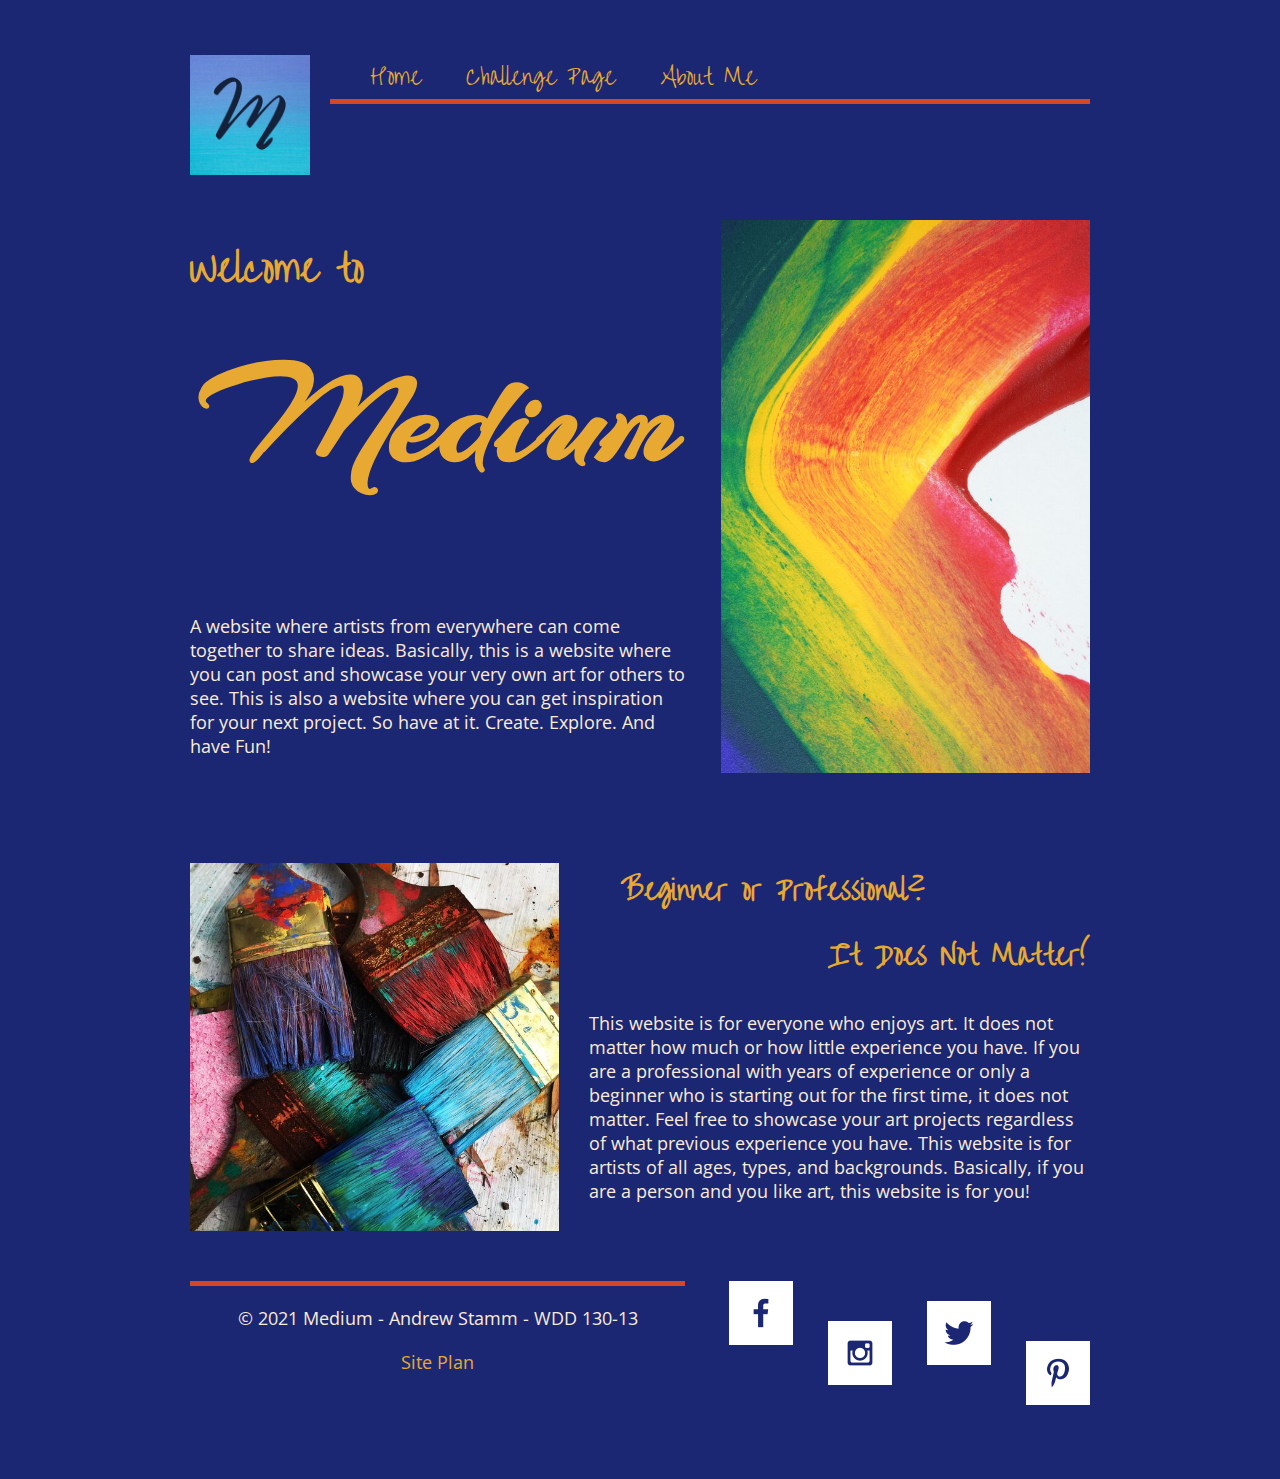
<file: index.html>
<!DOCTYPE html>
<html>
  <head>
    <meta charset="utf-8">
    <meta name="viewport" content="width=device-width, initial-scale=1">
    <title>Meduim</title>
    <link rel="stylesheet" href="style.css">
  </head>
  <body>
    <div id="content">
      <header>
          <div class="logo-box">
            <img src="images/logo.png" alt="logo">
          </div>
          <nav>
              <ul>
                <li><a href="index.html">Home</a></li>
                <li><a href="page-one.html">Challenge Page</a></li>
                <li><a href="page-two.html">About Me</a></li>
              </ul>
          </nav>
          <div class="header-line"></div>
      </header>

      <main>
        <div class="home-grid">
          <h1 class="home-headline-1">Welcome to </h1>
          <h1 class="home-title">Medium</h1>
          <p class="home-paragraph-1">A website where artists from everywhere can come together to share ideas. Basically, this is a website where you can post and showcase your very own art for others to see. This is also a website where you can get inspiration for your next project. So have at it. Create. Explore. And have Fun!</p>
          <img class="home-img-1" src="images/colors.jpg" alt="colors">
          <h2 class="home-headline-2a">Beginner or Professional?</h2>
          <h2 class="home-headline-2b">It Does Not Matter!</h2>
          <p class="home-paragraph-2">This website is for everyone who enjoys art. It does not matter how much or how little experience you have. If you are a professional with years of experience or only a beginner who is starting out for the first time, it does not matter. Feel free to showcase your art projects regardless of what previous experience you have. This website is for artists of all ages, types, and backgrounds. Basically, if you are a person and you like art, this website is for you!</p>
          <img class="home-img-2" src="images/paintbrushes.jpg" alt="Paint brushes">
        </div>    
      </main>
      <footer>
        <div class="footer-line"></div>
        <div class="social">
          <a href="https://www.facebook.com/" target="_blank"><img src="images/facebook.png" alt="Facebook"></a>
          <a href="https://www.instagram.com/" target="_blank"><img src="images/instagram.png" alt="Instagram"></a>
          <a href="https://twitter.com/" target="_blank"><img src="images/twitter.png" alt="Twitter"></a>
          <a href="https://www.pinterest.com/"  target="_blank"><img src="images/pinterest.png" alt="Pintrest"></a>
        </div>
        <p>&copy; 2021 Medium - Andrew Stamm - WDD 130-13 </p>
        <a href="site-plan.html" target="_blank">Site Plan</a>
      </footer>
    </div>
  </body>
</html>
</file>
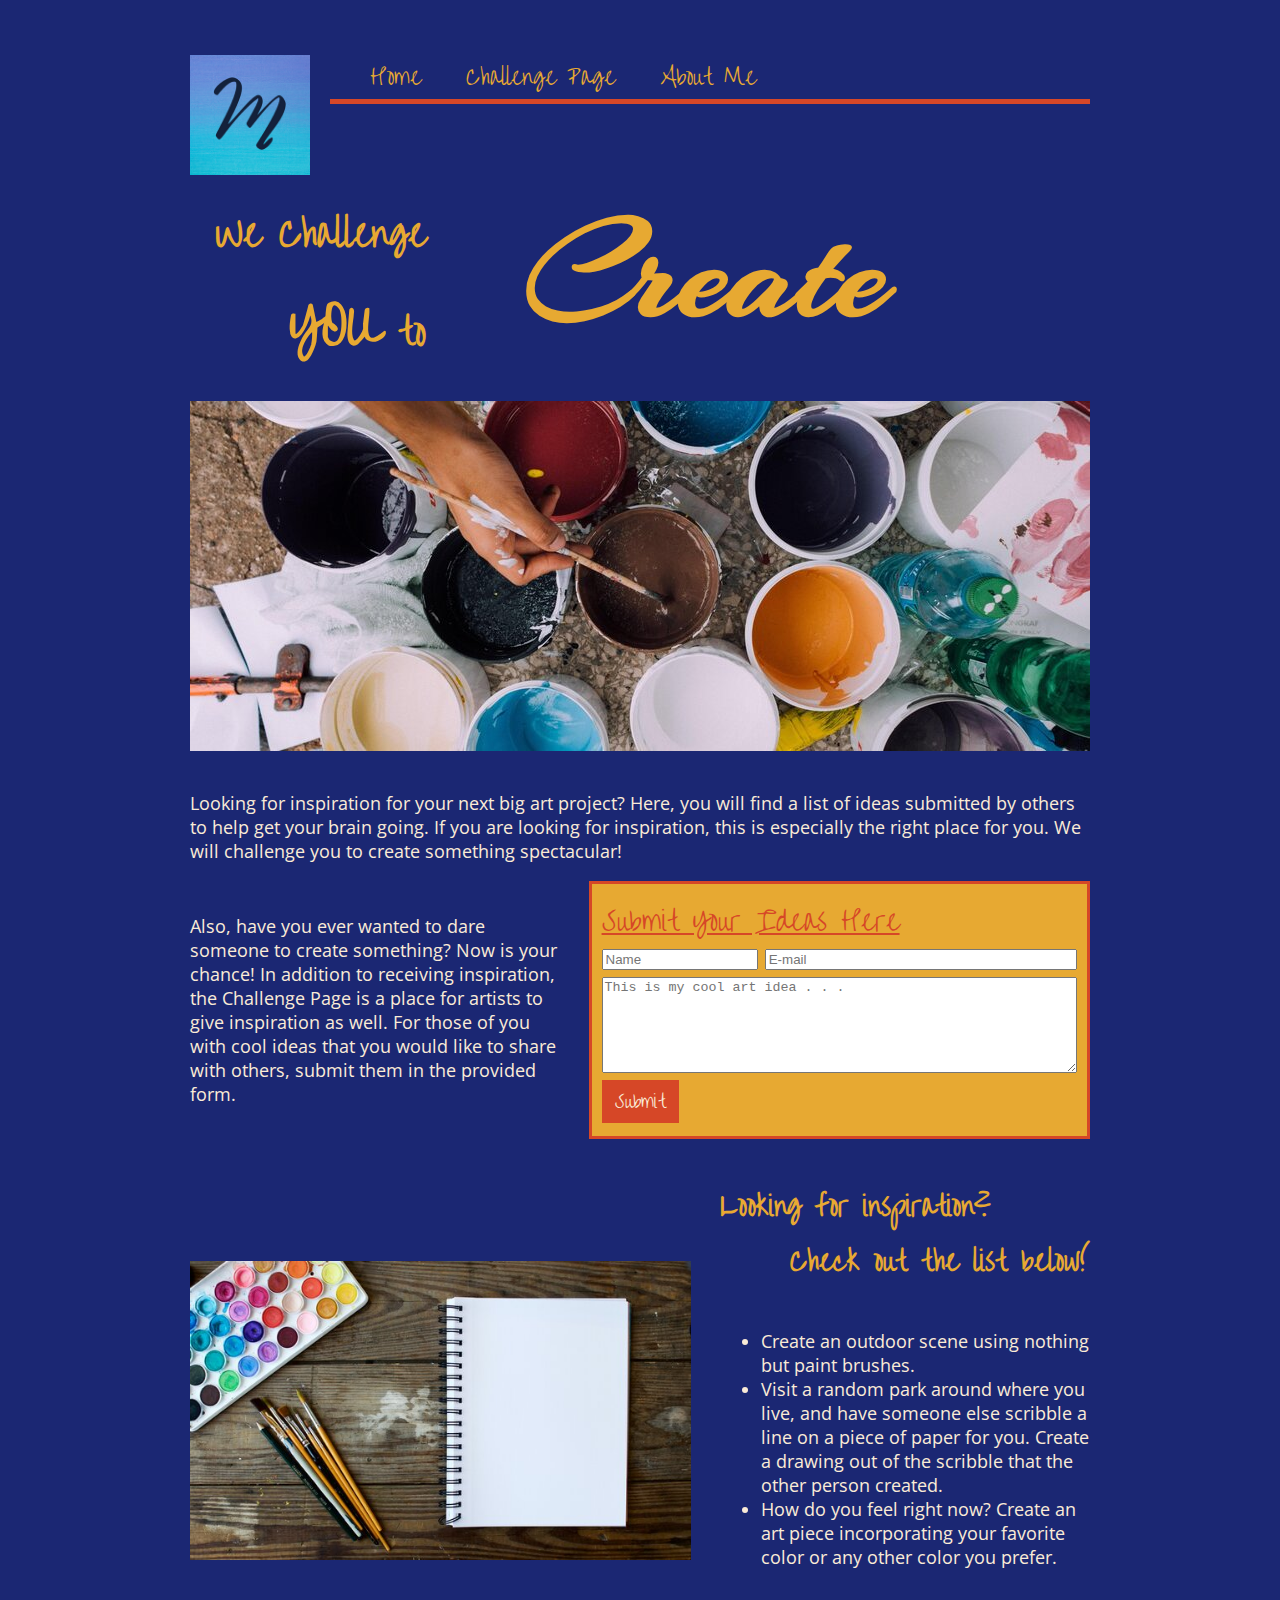
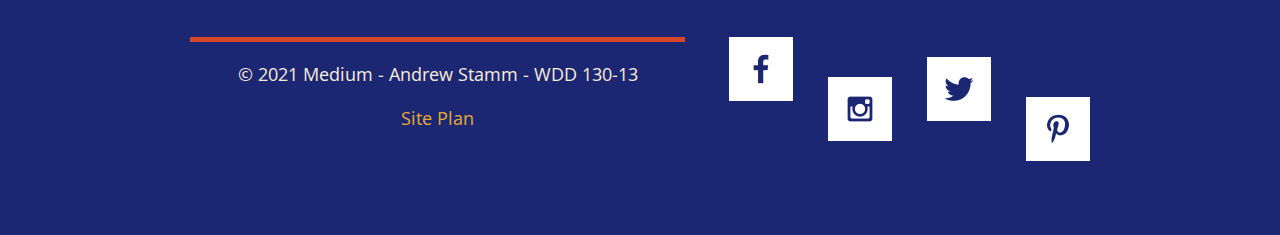
<file: page-one.html>
<!DOCTYPE html>
<html>
  <head>
    <meta charset="utf-8">
    <meta name="viewport" content="width=device-width, initial-scale=1">
    <title>Challenge Page</title>
    <link rel="stylesheet" href="style.css">
  </head>
  <body>
    <div id="content">
      <header>
          <div class="logo-box">
            <img src="images/logo.png" alt="logo">
          </div>
          <nav>
              <ul>
                <li><a href="index.html">Home</a></li>
                <li><a href="page-one.html">Challenge Page</a></li>
                <li><a href="page-two.html">About Me</a></li>
              </ul>
          </nav>
          <div class="header-line"></div>
      </header>
      <main>
        <div class="challenge-grid">
          <h1 class="challenge-headline-1">We Challenge <span>You</span> to</h1>
          <h1 class="challenge-title">Create</h1>
          <img class="challenge-img-1" src="images/paint-buckets-3.jpg" alt="paint buckets">   
          <p class="challenge-paragraph-1">Looking for inspiration for your next big art project? Here, you will find a list of ideas submitted by others to help get your brain going. If you are looking for inspiration, this is especially the right place for you. We will challenge you to create something spectacular!</p>
          <p class="challenge-paragraph-2">Also, have you ever wanted to dare someone to create something? Now is your chance! In addition to receiving inspiration, the Challenge Page is a place for artists to give inspiration as well. For those of you with cool ideas that you would like to share with others, submit them in the provided form.</p>
          <form class="challenge-form" action="/my-handling-form-page" method="post">
            <p>Submit Your Ideas Here</p>
            <ul>
              <li>
                <input type="text" id="name" name="user_name" placeholder="Name">
              </li>
              <li>
                <input type="email" id="mail" name="user_email" placeholder="E-mail">
              </li>
              <li>
                <textarea id="idea" name="user_idea" placeholder="This is my cool art idea . . ."></textarea>
              </li>
              <li class="button">
                <button type="submit">Submit</button>
              </li>
            </ul>
          </form>
          <h2 class="challenge-headline-2">Looking for inspiration?</h2>
          <h2 class="challenge-headline-2b">Check out the list below!</h2>
          <ul class="challenge-list">
            <li>Create an outdoor scene using nothing but paint brushes.</li>
            <li>Visit a random park around where you live, and have someone else scribble a line on a piece of paper for you. Create a drawing out of the scribble that the other person created.</li>
            <li>How do you feel right now? Create an art piece incorporating your favorite color or any other color you prefer.</li>
          </ul>
          <img class="challenge-img-2" src="images/notebook.jpg" alt="Notebook with paint and brushes">
        </div>    
      </main>
      <footer>
        <div class="footer-line"></div>
        <div class="social">
          <a href="https://www.facebook.com/" target="_blank"><img src="images/facebook.png" alt="Facebook"></a>
          <a href="https://www.instagram.com/" target="_blank"><img src="images/instagram.png" alt="Instagram"></a>
          <a href="https://twitter.com/" target="_blank"><img src="images/twitter.png" alt="Twitter"></a>
          <a href="https://www.pinterest.com/"  target="_blank"><img src="images/pinterest.png" alt="Pintrest"></a>
        </div>
        <p>&copy; 2021 Medium - Andrew Stamm - WDD 130-13 </p>
        <a href="site-plan.html" target="_blank">Site Plan</a>
      </footer>
    </div>
  </body>
</html>
</file>
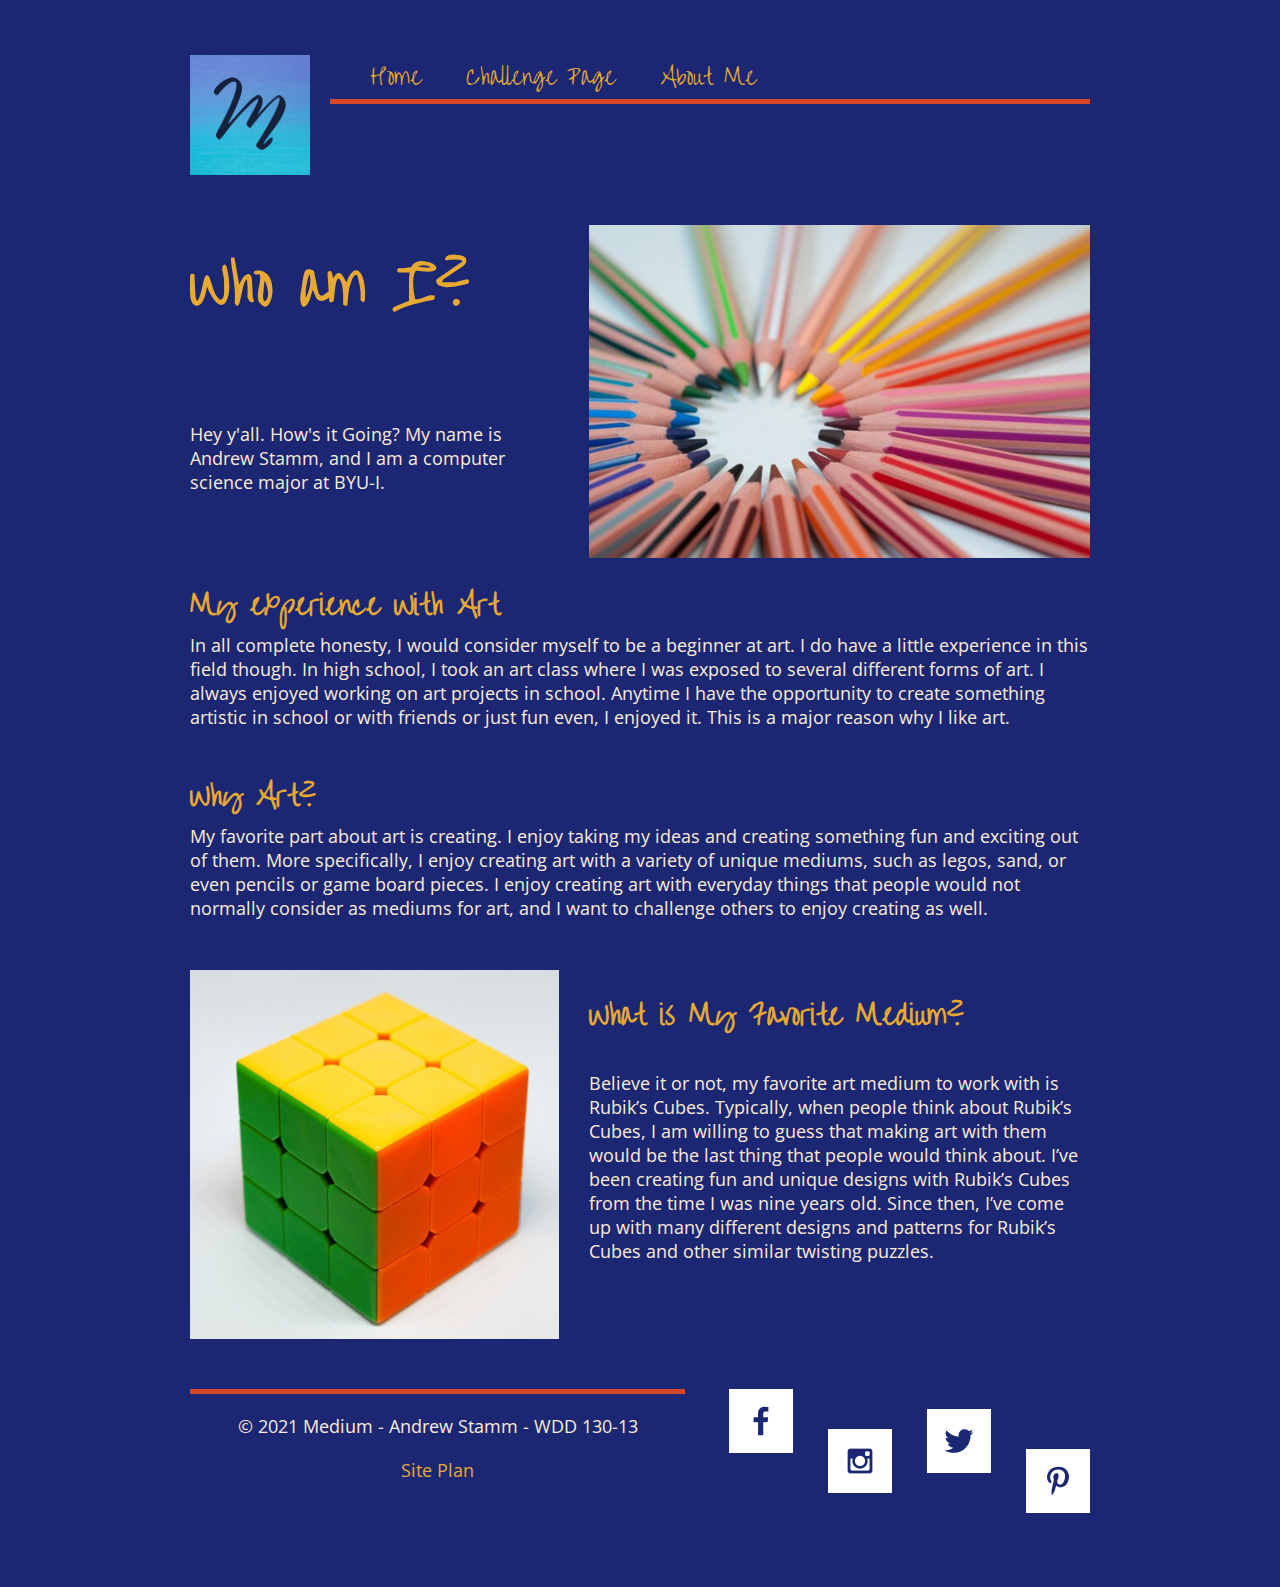
<file: page-two.html>
<!DOCTYPE html>
<html>
  <head>
    <meta charset="utf-8">
    <meta name="viewport" content="width=device-width, initial-scale=1">
    <title>About Me</title>
    <link rel="stylesheet" href="style.css">
  </head>
  <body>
    <div id="content">
      <header>
          <div class="logo-box">
            <img src="images/logo.png" alt="logo">
          </div>
          <nav>
              <ul>
                <li><a href="index.html">Home</a></li>
                <li><a href="page-one.html">Challenge Page</a></li>
                <li><a href="page-two.html">About Me</a></li>
              </ul>
          </nav>
          <div class="header-line"></div>
      </header>

      <main>
        <div class="about-grid">
          <h1 class="about-headline-1">Who am I?</h1>
          <p class="about-paragraph-1">Hey y'all. How's it Going? My name is Andrew Stamm, and I am a computer science major at BYU-I.</p>
          <h2 class="about-headline-2">My experience With Art</h2>
          <p class="about-paragraph-2">In all complete honesty, I would consider myself to be a beginner at art. I do have a little experience in this field though. In high school, I took an art class where I was exposed to several different forms of art. I always enjoyed working on art projects in school. Anytime I have the opportunity to create something artistic in school or with friends or just fun even, I  enjoyed it. This is a major reason why I like art.</p>
          <img class="about-img-1" src="images/pencils.jpg" alt="pencils">
          <h2 class="about-headline-3">Why Art?</h2>
          <p class="about-paragraph-3">My favorite part about art is creating. I enjoy taking my ideas and creating something fun and exciting out of them. More specifically, I enjoy creating art with a variety of unique mediums, such as legos, sand, or even pencils or game board pieces. I enjoy creating art with everyday things that people would not normally consider as mediums for art, and I want to challenge others to enjoy creating as well.</p>
          <h2 class="about-headline-4">What is My Favorite Medium?</h2>
          <p class="about-paragraph-4">Believe it or not, my favorite art medium to work with is Rubik’s Cubes. Typically, when people think about Rubik’s Cubes, I am willing to guess that making art with them would be the last thing that people would think about. I’ve been creating fun and unique designs with Rubik’s Cubes from the time I was nine years old. Since then, I’ve come up with many different designs and patterns for Rubik’s Cubes and other similar twisting puzzles.</p>
          <img class="about-img-2" src="images/cube.jpg" alt="Rubik's Cube">
        </div>    
      </main>
      
      <footer>
        <div class="footer-line"></div>
        <div class="social">
          <a href="https://www.facebook.com/" target="_blank"><img src="images/facebook.png" alt="Facebook"></a>
          <a href="https://www.instagram.com/" target="_blank"><img src="images/instagram.png" alt="Instagram"></a>
          <a href="https://twitter.com/" target="_blank"><img src="images/twitter.png" alt="Twitter"></a>
          <a href="https://www.pinterest.com/"  target="_blank"><img src="images/pinterest.png" alt="Pintrest"></a>
        </div>
        <p>&copy; 2021 Medium - Andrew Stamm - WDD 130-13 </p>
        <a href="site-plan.html" target="_blank">Site Plan</a>  
      </footer>
    </div>
  </body>
</html>
</file>
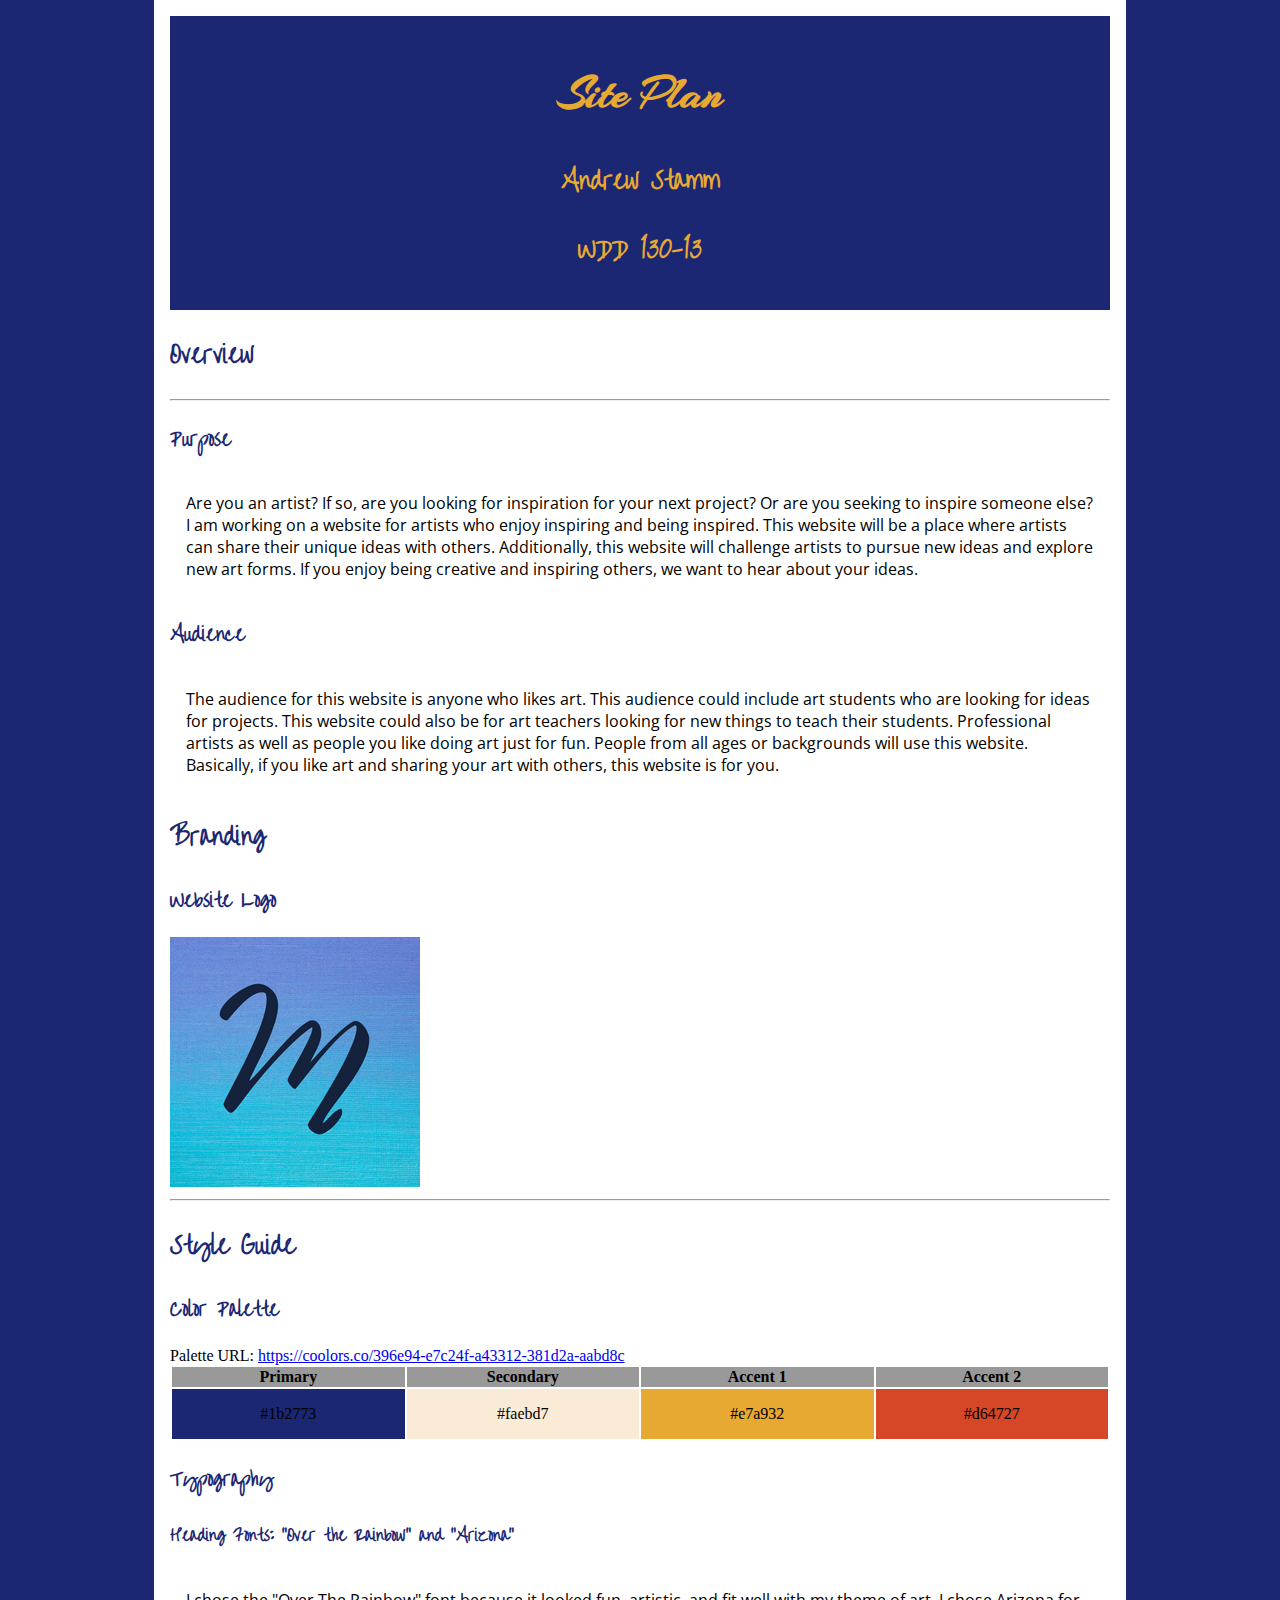
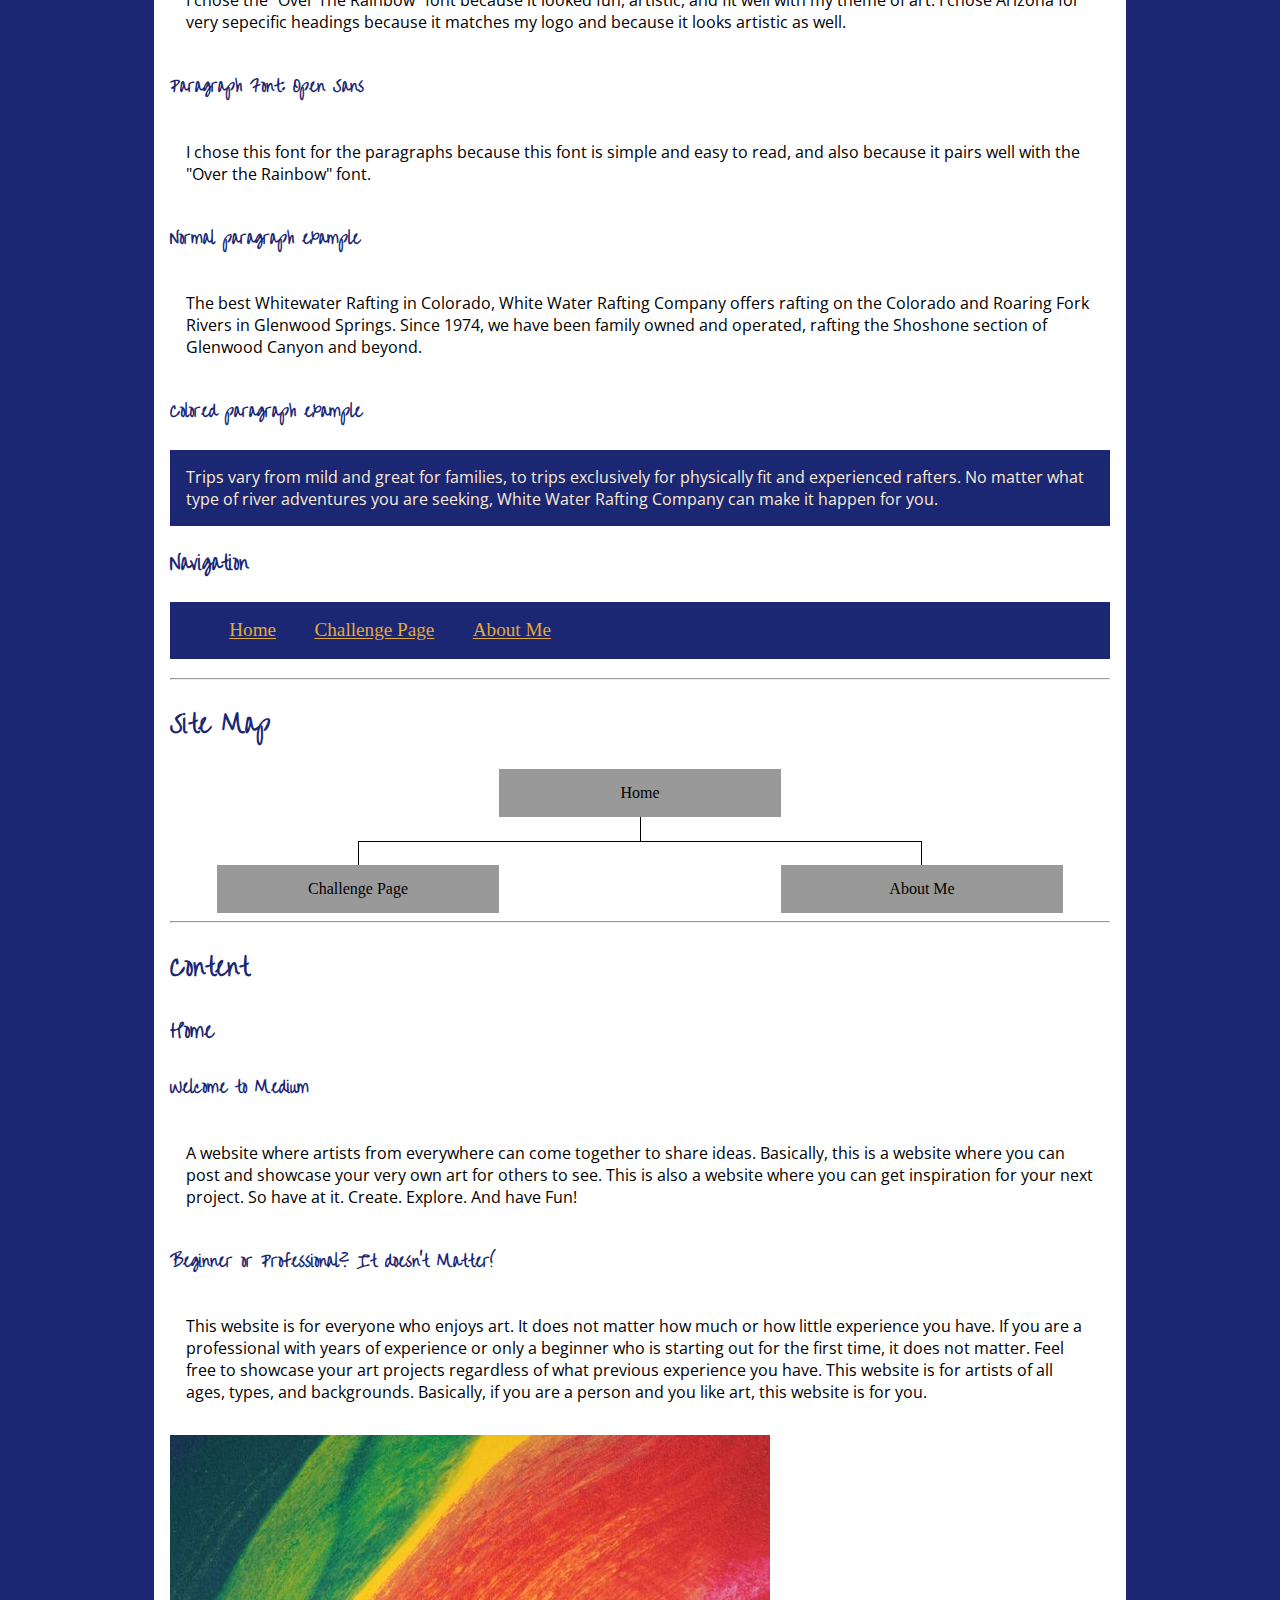
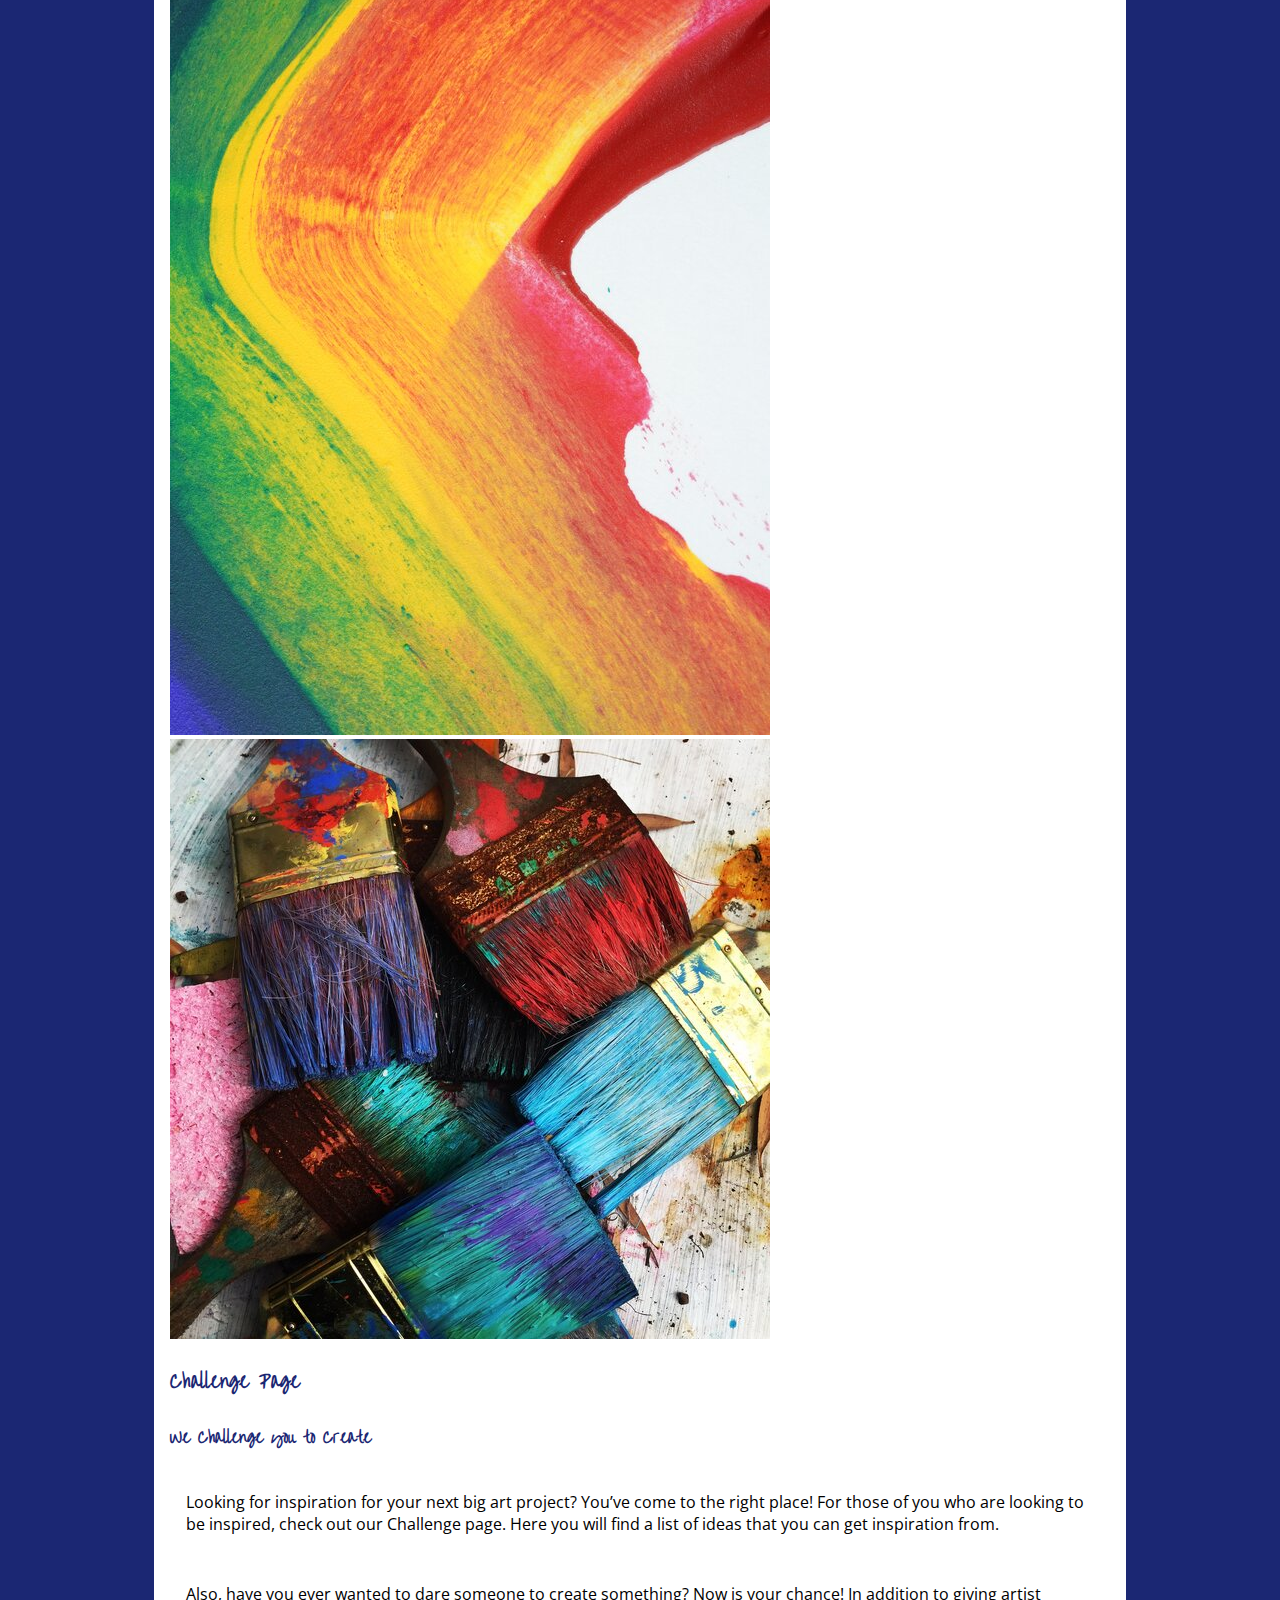
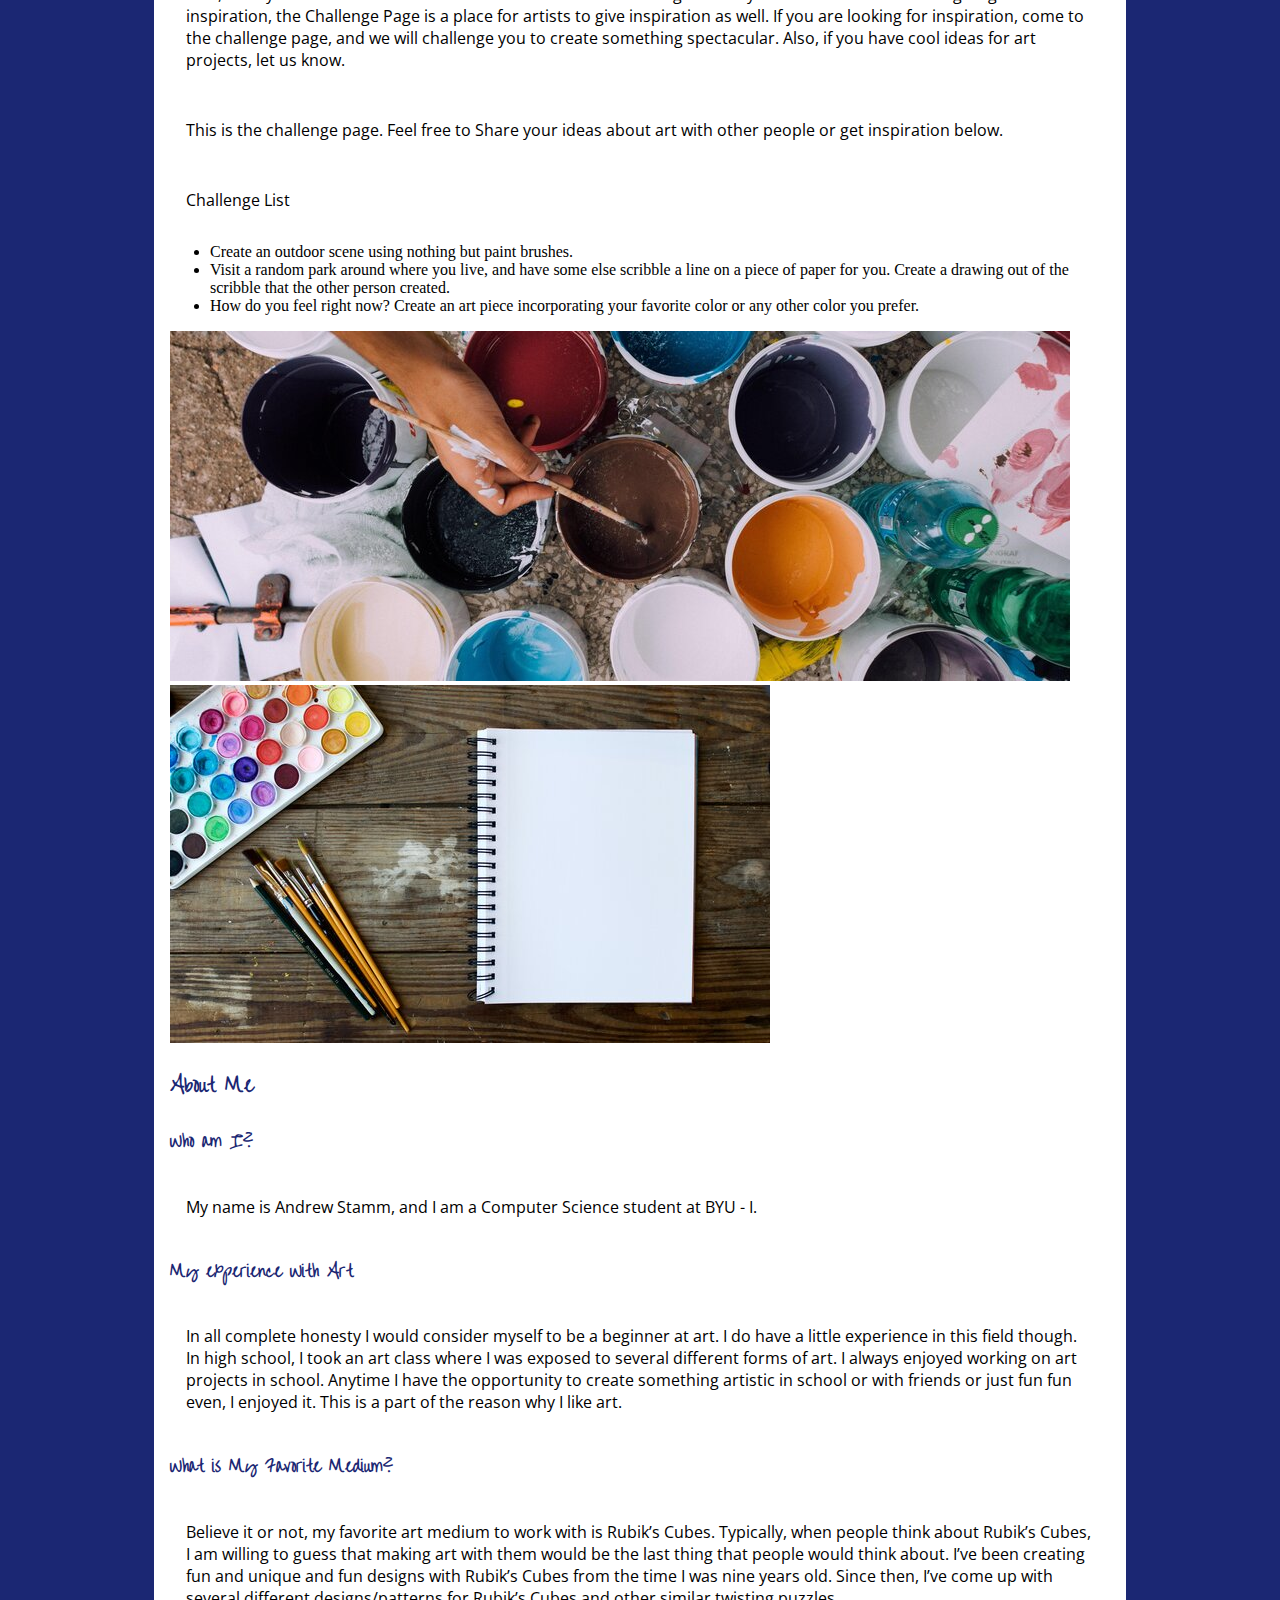
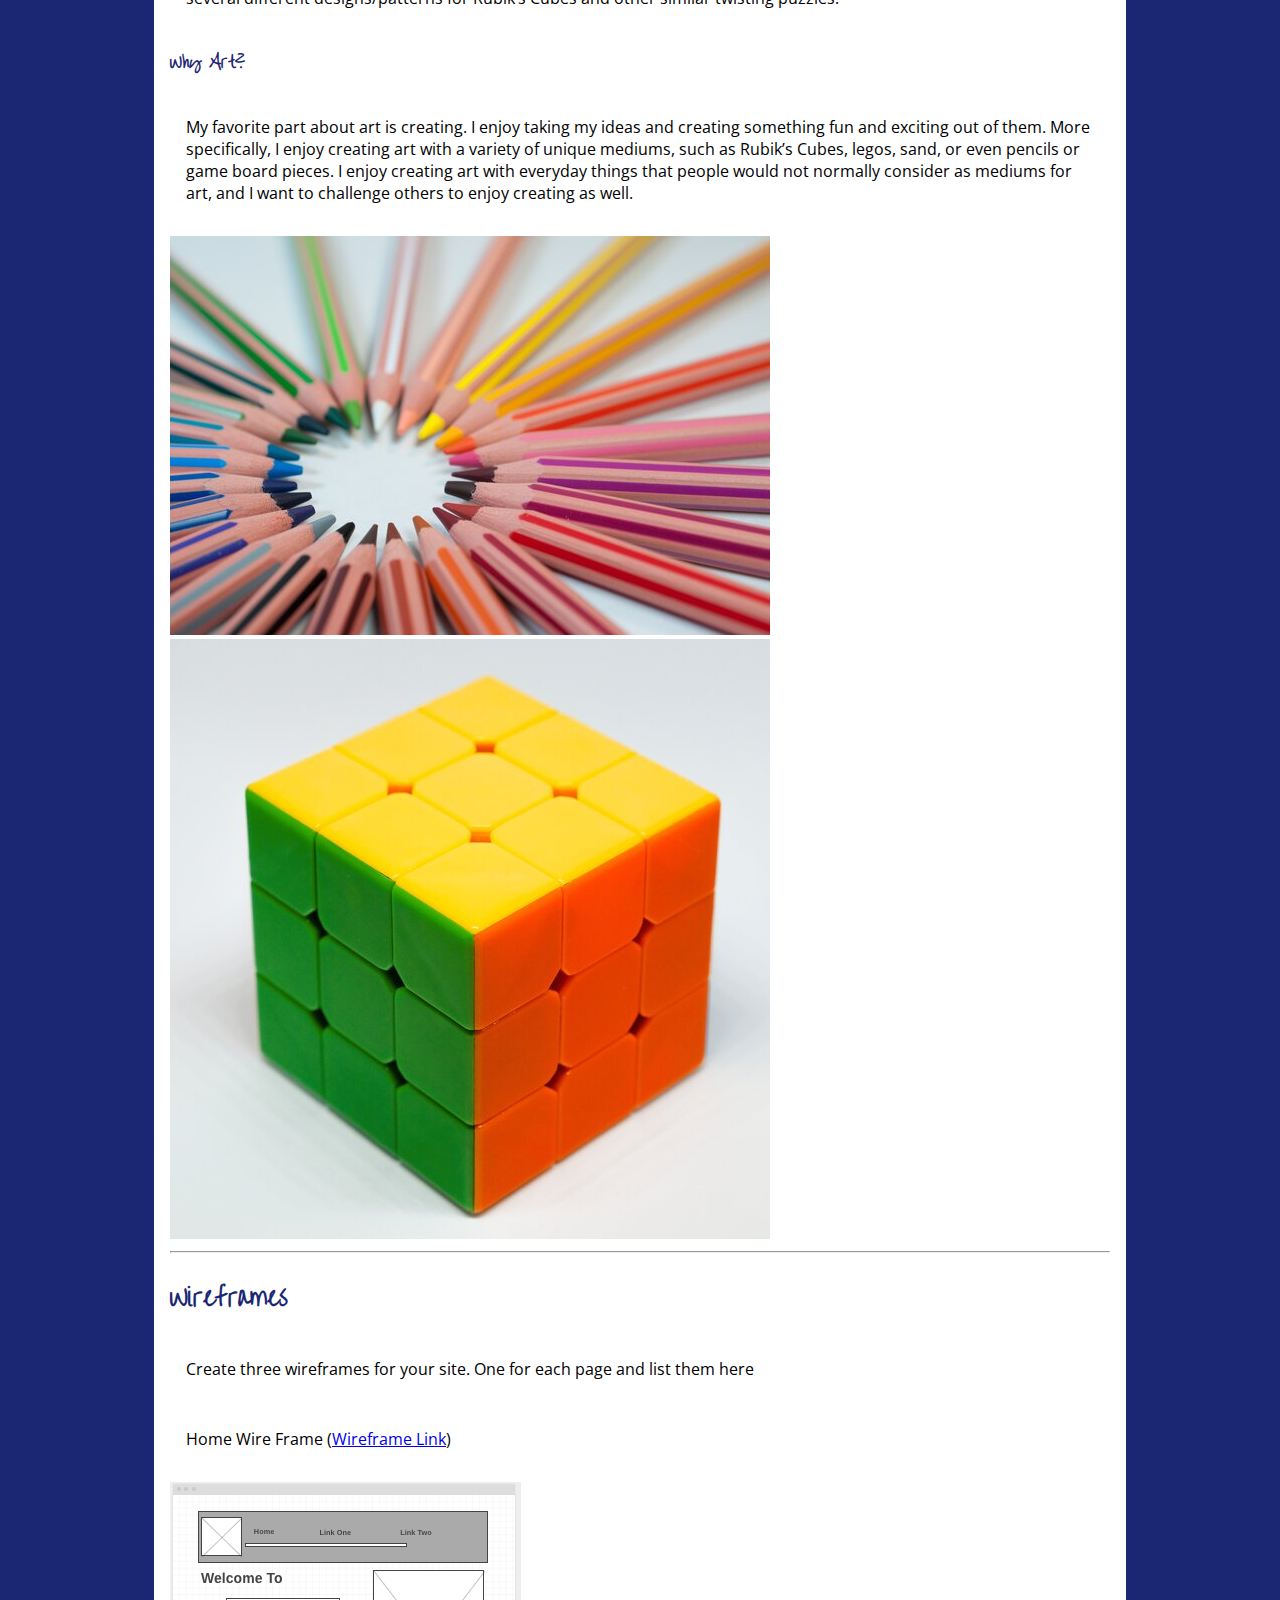
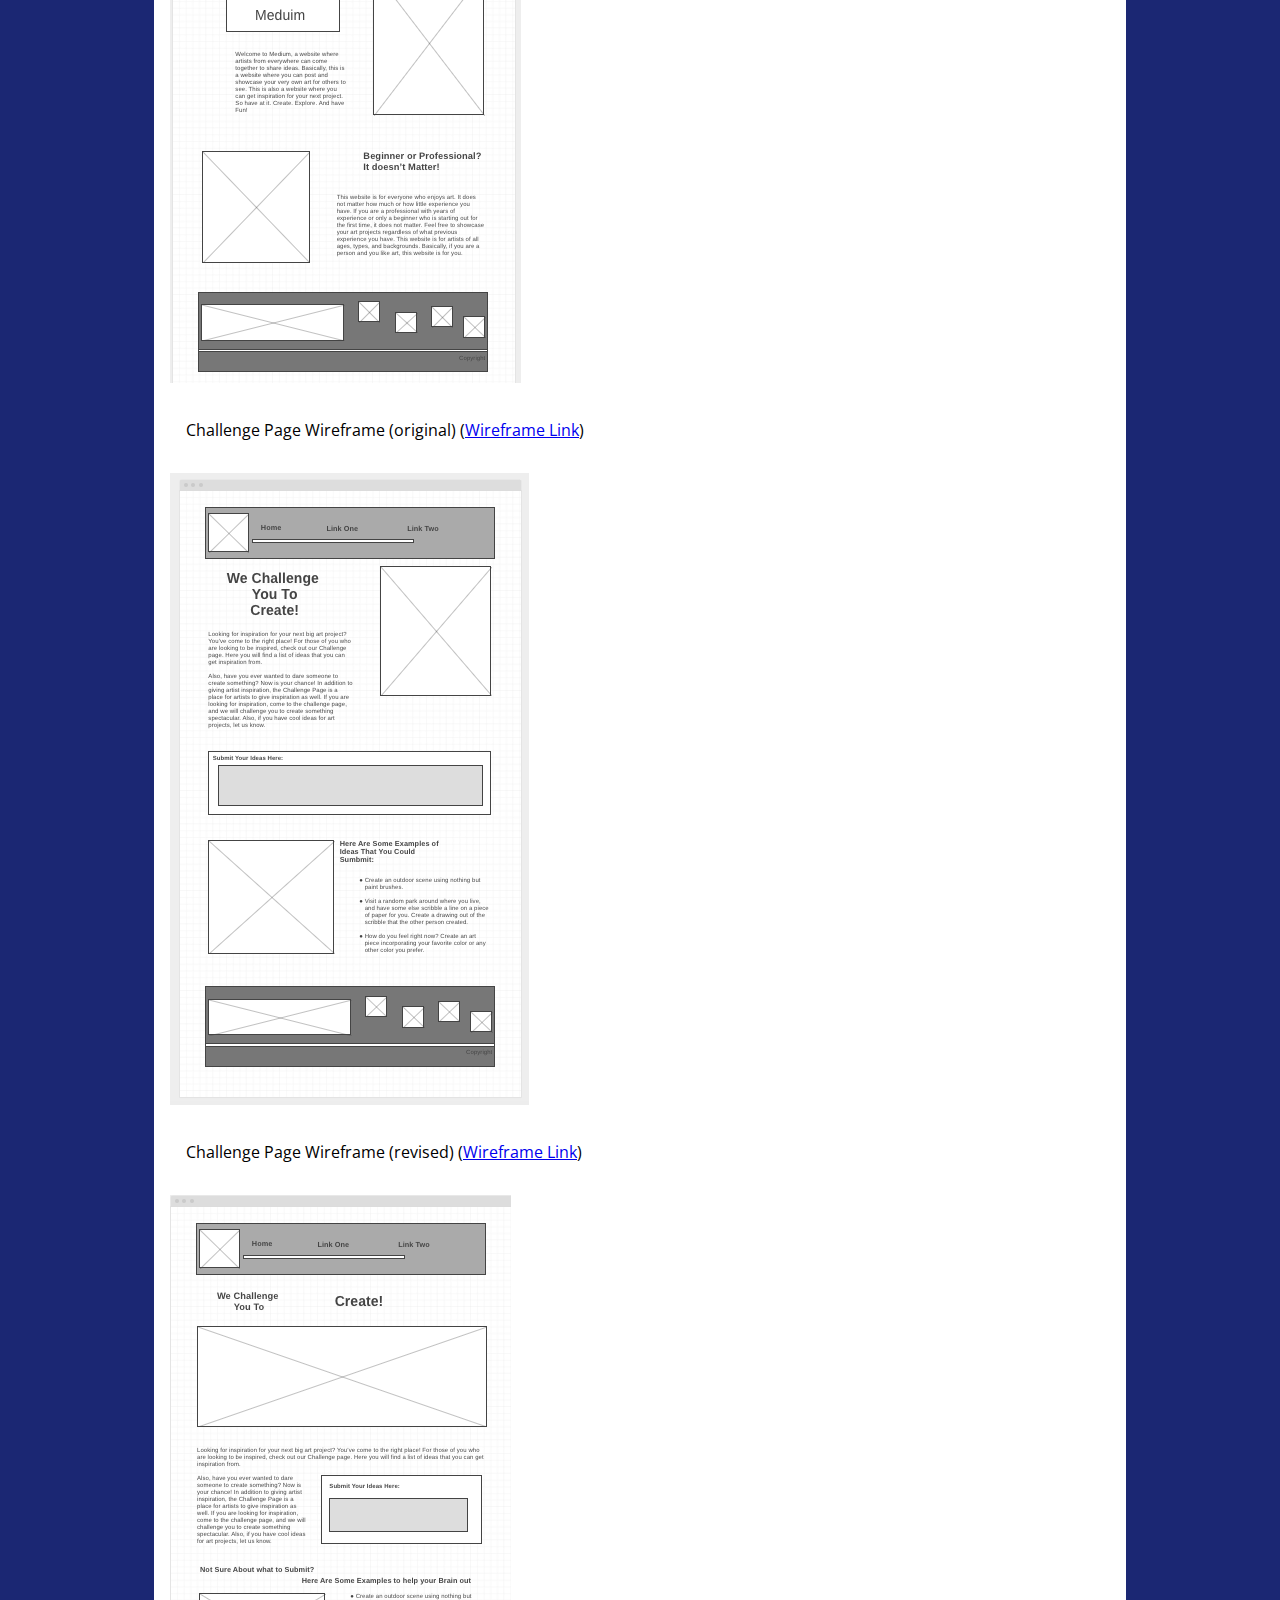
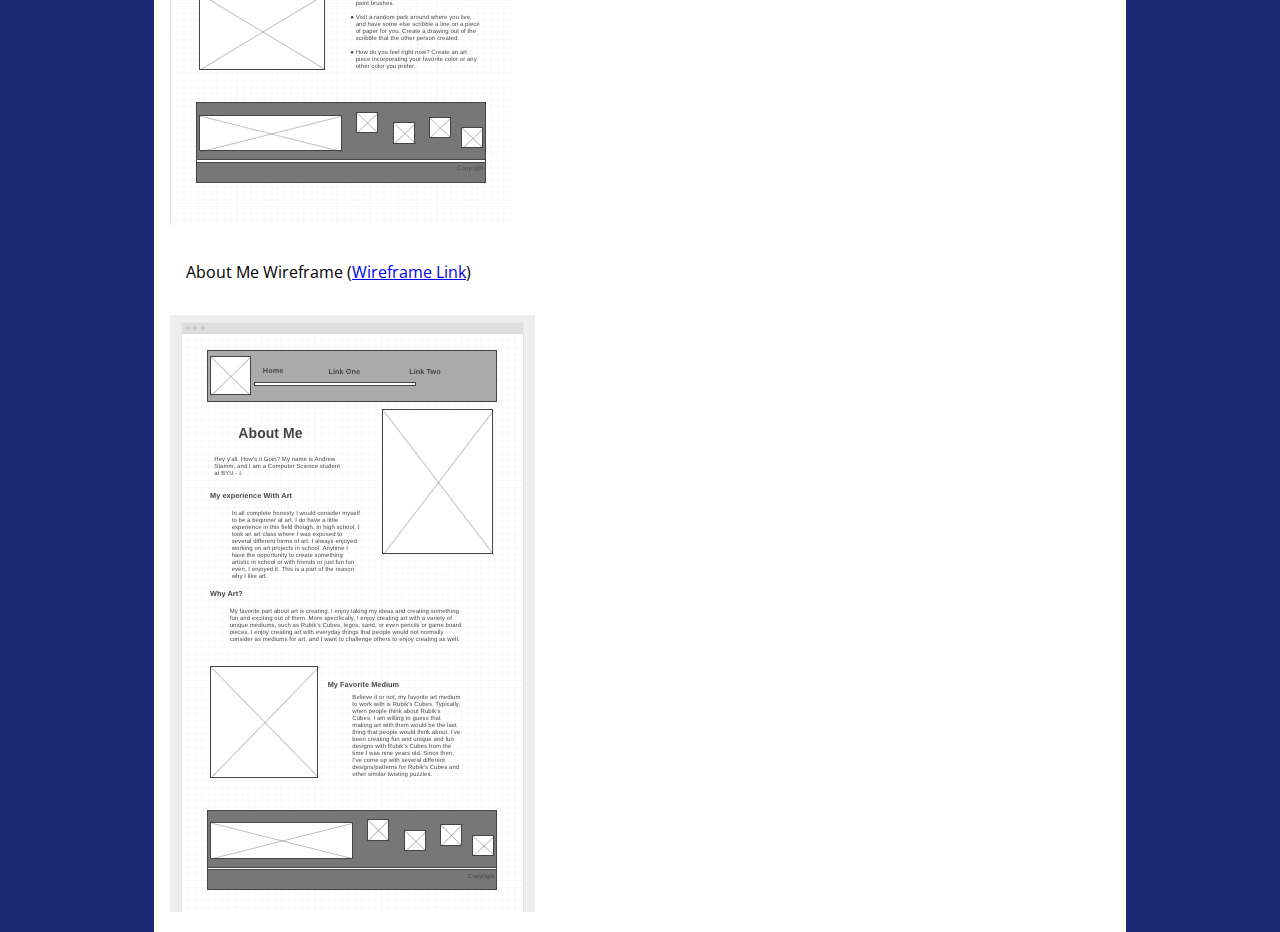
<file: site-plan.html>
<!-- 
    The following page is a template I recieved from 
    my Web Developement class (WDD 130-13) at BYU-I
    to assist me in the creation of my website.

    I contributed the content related to the website I designed.
    The website's structure came from the site plan.
-->
<!doctype html>
<html lang="en-us">

  <head>
    <meta charset="utf-8">
    <title>Site Plan</title>
    <link type="text/css" rel="stylesheet" href="site-plan.css">
  </head>

  <body>
    <header>
      <h1 class="main-title">Site Plan</h1>
      <h2>Andrew Stamm</h2>
      <h2>WDD 130-13</h2>
    </header>
    <main>

      <h2>Overview</h2>
      <hr>
      <h3>Purpose</h3>
      <p>Are you an artist? If so, are you looking for inspiration for your next project? Or are you seeking to inspire someone else? I am working on a website for artists who enjoy inspiring and being inspired. This website will be a place where artists can share their unique ideas with others. Additionally, this website will challenge artists to pursue new ideas and explore new art forms. If you enjoy being creative and inspiring others, we want to hear about your ideas.</p>  <!-- change this -->

      <h3>Audience</h3>
      <p>The audience for this website is anyone who likes art. This audience could include art students who are looking for ideas for projects. This website could also be for art teachers looking for new things to teach their students. Professional artists as well as people you like doing art just for fun. People from all ages or backgrounds will use this website. Basically, if you like art and sharing your art with others, this website is for you.</p>  <!-- change this -->

      <h2>Branding</h2>
      <h3>Website Logo</h3>
      <img src="images/logo.png" alt="Logo image" width="250px">
      <hr>
      <h2>
        Style Guide
      </h2>

      <h3>
        Color Palette
      </h3>

      Palette URL: <a href="https://coolors.co/396e94-e7c24f-a43312-381d2a-aabd8c" target="_blank">https://coolors.co/396e94-e7c24f-a43312-381d2a-aabd8c</a>

      <table class="colors">
        <tr><th>Primary</th><th>Secondary</th><th>Accent 1</th><th>Accent 2</th></tr>
        <tr><td class="primary">#1b2773</td><td class="secondary">#faebd7</td><td class="accent1">#e7a932</td><td class="accent2">#d64727</td></tr>
      </table>

      <h3>
        Typography
      </h3>

      <h4>
        Heading Fonts: "Over the Rainbow" and "Arizona"  
      </h4>
      <p>
        I chose the "Over The Rainbow" font because it looked fun, artistic, and fit well with my theme of art. I chose Arizona for very sepecific headings because it matches my logo and because it looks artistic as well.
      </p>

      <h4>
        Paragraph Font: Open Sans  
      </h4>
      <p>
        I chose this font for the paragraphs because this font is simple and easy to read, and also because it pairs well with the "Over the Rainbow" font. <!-- change this -->
      </p>

      <h4>
        Normal paragraph example
      </h4>
      <p>
        The best Whitewater Rafting in Colorado, White Water Rafting Company offers rafting on the Colorado and Roaring Fork Rivers in Glenwood Springs.  Since 1974, we have been family owned and operated, rafting the Shoshone section of Glenwood Canyon and beyond.
      </p>
      <h4>
        Colored paragraph example
      </h4>
      <p class="colored">
        Trips vary from mild and great for families, to trips exclusively for physically fit and experienced rafters.  No matter what type of river adventures you are seeking, White Water Rafting Company can make it happen for you. 
      </p>

      <h3>
        Navigation
      </h3>

      <nav><ul>
        <li><a href="#">Home</a></li>
        <li><a href="#">Challenge Page</a></li>
        <li><a href="#">About Me</a></li>
        </ul></nav>
      <hr>
      <h2>
        Site Map
      </h2>
      <div class="sitemap">
        <div class="sm-home">
          Home
        </div>
        <div class="sm-page2">
          Challenge Page
        </div>
        <div class="sm-page3">
          About Me
        </div>

        <div class="top">
          &nbsp;
        </div>
        <div class="left">
          &nbsp;
        </div>
        <div class="right">
          &nbsp;
        </div>

      </div>

      <!-- --------Content Section -------------- -->
      <hr>
      <h2>
        Content
      </h2>
     
      <h3>Home</h3>
      <h4>Welcome to Medium</h4>
      <p>
        A website where artists from everywhere can come together to share ideas. Basically, this is a website where you can post and showcase your very own art for others to see. This is also a website where you can get inspiration for your next project. So have at it. Create. Explore. And have Fun!
      </p>
      <h4>Beginner or Professional? It doesn’t Matter!</h4>
      <p>
        This website is for everyone who enjoys art. It does not matter how much or how little experience you have. If you are a professional with years of experience or only a beginner who is starting out for the first time, it does not matter. Feel free to showcase your art projects regardless of what previous experience you have. This website is for artists of all ages, types, and backgrounds. Basically, if you are a person and you like art, this website is for you.
      </p>
      <img src="images/colors.jpg" alt="colors">
      <img src="images/paintbrushes.jpg" alt="paint brushes">

      <h3>Challenge Page</h3>
       <h4>We Challenge you to Create</h4>
      <p>
        Looking for inspiration for your next big art project? You’ve come to the right place! For those of you who are looking to be inspired, check out our Challenge page. Here you will find a list of ideas that you can get inspiration from.
      </p>
      <p>
        Also, have you ever wanted to dare someone to create something? Now is your chance! In addition to giving artist inspiration, the Challenge Page is a place for artists to give inspiration as well. If you are looking for inspiration, come to the challenge page, and we will challenge you to create something spectacular. Also, if you have cool ideas for art projects, let us know.
      </p>
      <p>         
        This is the challenge page. Feel free to Share your ideas about art with other people or get inspiration below.
      </p>
      <p>
        Challenge List
      </p>
      <ul>
        <li>Create an outdoor scene using nothing but paint brushes.</li>
        <li>Visit a random park around where you live, and have some else scribble a line on a piece of paper for you. Create a drawing out of the scribble that the other person created.</li>
        <li>How do you feel right now? Create an art piece incorporating your favorite color or any other color you prefer.</li>
      </ul>
      <img src="images/paint-buckets-3.jpg" alt="paint buckets">
      <img src="images/notebook.jpg" alt="Blank notebook with paint and brushes.">

      <h3>About Me</h3>
      <h4>Who am I?</h4>
      <p>         
        My name is Andrew Stamm, and I am a Computer Science student at BYU - I.
      </p>
      <h4>My experience With Art</h4>
      <p>         
        In all complete honesty I would consider myself to be a beginner at art. I do have a little experience in this field though. In high school, I took an art class where I was exposed to several different forms of art. I always enjoyed working on art projects in school. Anytime I have the opportunity to create something artistic in school or with friends or just fun fun even, I  enjoyed it. This is a part of the reason why I like art.
      </p>
      <h4>What is My Favorite Medium?</h4>
      <p>         
        Believe it or not, my favorite art medium to work with is Rubik’s Cubes. Typically, when people think about Rubik’s Cubes, I am willing to guess that making art with them would be the last thing that people would think about. I’ve been creating fun and unique and fun designs with Rubik’s Cubes from the time I was nine years old. Since then, I’ve come up with several different designs/patterns for Rubik’s Cubes and other similar twisting puzzles.
      </p>
      <h4>Why Art?</h4>
      <p>         
        My favorite part about art is creating. I enjoy taking my ideas and creating something fun and exciting out of them. More specifically, I enjoy creating art with a variety of unique mediums, such as Rubik’s Cubes, legos, sand, or even pencils or game board pieces. I enjoy creating art with everyday things that people would not normally consider as mediums for art, and I want to challenge others to enjoy creating as well.
      </p>
      <img src="images/pencils.jpg" alt="Colored pencils.">
      <img src="images/cube.jpg" alt="Rubik's Cube">
      
      <hr>
      <h2>
        Wireframes
      </h2>
      <p>
        Create three wireframes for your site. One for each page and list them here
      </p>
      <p>Home Wire Frame (<a href="https://wireframe.cc/oyGeEF">Wireframe Link</a>)</p>
      <img src="images/Art-site-home.png" alt="Home Wireframe">
      <p>Challenge Page Wireframe (original) (<a href="https://wireframe.cc/Vynf0x">Wireframe Link</a>)</p>
      <img src="images/Art-site-challenge.png" alt="Challenge Page Wireframe">
      <p>Challenge Page Wireframe (revised) (<a href="https://wireframe.cc/da4qHW">Wireframe Link</a>)</p>
      <img src="images/Art-site-challenge-revised.png" alt="Challenge Page Wireframe Revised"> 
      <p>About Me Wireframe (<a href="https://wireframe.cc/GrPEem">Wireframe Link</a>)</p>
      <img src="images/Art-site-about-me.png" alt="About Me Wireframe">
    </main>
  </body>
</html>
</file>
<file: style.css>
/* Art Site Styles */

/* Fonts */
/* Fonts from Google Fonts - more at https://fonts.google.com */
@import url('https://fonts.googleapis.com/css2?family=Arizonia&display=swap');
@import url('https://fonts.googleapis.com/css2?family=Over+the+Rainbow&display=swap');
@import url('https://fonts.googleapis.com/css2?family=Open+Sans:wght@300&display=swap');
/*
font-family: 'Arizonia', cursive;
font-family: 'Over the Rainbow', cursive;
font-family: 'Open Sans', sans-serif;
*/

/* General Styles */
body {
  background-color: #1b2773;
  font-family: 'Open Sans', sans-serif;
  padding: 5px 25px;
  font-size: 18px;
  margin: 0;
  color: #e7a932;
}

#content {
  margin: 50px auto 100px auto;
  max-width: 900px;
}

h1, h2{
  font-family: "Over the Rainbow", cursive;
}

p, li {
  color: #faebd7;
}

a {
  text-decoration: none;
  color: #e7a932;
}

a:hover {
  color: #d64727;
}

.header-line, .footer-line {
  height: 5px;
  background-color: #d64727;
  margin-bottom: 20px;
}

img {
  max-width: 100%;
}

.home-title, .challenge-title {
    font-family: 'Arizonia', cursive;
    font-size: 8em;
    margin: 0;
    margin-top: -30px;
}
  
/* Header Styles and Grid */
header{
  display: grid;
  grid-template-columns: 140px 1fr;
  margin-bottom: 0;
}

.logo-box {
  grid-area: 1/1/4/2;
  align-self: top;
}

.logo-box img {
  width: 120px;
  
}

nav {
  align-items: top;
}

nav ul {
  list-style: none; /* removes the bullets! */
  margin: auto;
  display: flex;
   
}

nav ul li {
  padding-right: 2.5em;
}

nav a{
  font-family: "Over the Rainbow", cursive;
  font-size: 1.2em;
  
}

nav a:hover {
  color: #d64727;
  background-color: #e7a932;
}

.header-line {
  grid-area: 2/2/3/4;
}

/* Footer Styles and Grid */
footer {
  margin-top: 50px;
  display: grid;
  grid-template-columns: 55% 45%;
}

footer p {
  grid-area: 2/1/3/2;
  justify-self: center;
  margin-top: 0;
  margin-bottom: 20px;
}

footer a {
  justify-self: center;  
}

.social {
  justify-self: right;
  grid-area: 1/2/4/3;
  max-width: 370px;
  display: grid;
  grid-template-columns: repeat(4, 1fr);
  grid-template-rows: repeat(4, 20px);
  grid-column-gap: 35px;
}

.social a:nth-of-type(2) {
  grid-area: 3/2;
}

.social a:nth-of-type(3) {
  grid-area: 2/3;
}

.social a:nth-of-type(4) {
  grid-area: 4/4;
}

/* Index Styles and Grid */
.home-grid {
  display: grid;
  grid-template-columns: repeat(7, 1fr);
  grid-column-gap: 30px;
}

.home-headline-1 {
  margin: 0;
  grid-area: 1/1/2/4;
  align-self: center;
}

.home-title {
  grid-area: 2/1/3/5;
  align-self: start;
  justify-self: center;
}

.home-paragraph-1 {
  margin: 0;
  margin-top: 0px;
  grid-area: 3/1/4/5;
}

.home-img-1 {
  margin-top: 40px;
  grid-area: 1/5/4/8;
  margin-bottom: 90px;
}

.home-headline-2a {
  margin: 0;
  justify-self: center;
  grid-area: 4/4/5/7;
}

.home-headline-2b {
  margin: 0;
  justify-self: right;
  grid-area: 5/5/6/8;
}

.home-paragraph-2 {
  grid-area: 6/4/7/8;
}

.home-img-2 {
  grid-area: 4/1/7/4;
}

/* Challenge Page Styles and Grid */
.challenge-grid {
  display: grid;
  grid-template-columns: repeat(7, 1fr);
  grid-column-gap: 30px;
  margin-top: 17px;
}

.challenge-headline-1 {
  grid-area: 1/1/2/3;
  text-align: right;
  margin: 0;
}

.challenge-headline-1 span {
  font-size: 1.5em;
  text-transform: uppercase;
}

.challenge-title {
  grid-area: 1/3/2/7;
  justify-self: center;
  align-self: center;
}

.challenge-img-1 {
  grid-area: 2/1/3/8;
  margin: 20px 0;
}

.challenge-paragraph-1 {
  margin-top: 20px;
  grid-area: 3/1/4/8;
}

.challenge-paragraph-2 {
  grid-area: 4/1/5/4;
  align-self: center;
}

/*Challenge Form Styles*/
.challenge-form {
  grid-area: 4/4/5/8;
  background-color: #e7a932;
  padding: 10px;
  border: 3px solid #d64727;
  margin: 0;
}

.challenge-form p {
  color: #d64727;
  font-family: 'Over the Rainbow', cursive;
  font-size: 1.5em;
  text-decoration: underline;
  margin: 0;
}

.challenge-form ul {
  list-style: none;
  display: grid;
  grid-template-columns: 1fr 2fr;
  grid-gap: 7px;
  padding: 0;
  margin: 0 0 3px 0;
}

.challenge-form ul li {
  display: flex;
}

.challenge-form li:nth-of-type(2) {
  grid-area: 1/2/2/3;
}

.challenge-form li:nth-of-type(3) {
  grid-area: 2/1/3/3;
}

#mail, #name {
  width: 100%;
}

.challenge-form textarea {
  width: 100%;
  height: 90px;
}

.challenge-form button {
  background-color: #d64727;
  color: #faebd7;
  padding: 0 10px;
  border: 3px solid #d64727;
  text-align: center;
  font-family: 'Over the Rainbow', cursive;
  font-size: 1em;
}

.challenge-form button:hover {
  background-color: #faebd7;
  color: #d64727;
}

.challenge-headline-2 {
  grid-area: 5/5/6/8;
  margin: 40px 0 0 0;
}

.challenge-headline-2b {
  grid-area: 6/5/7/8;
  justify-self: right;
  margin-top: 0;
}

.challenge-list {
  grid-area: 7/5/8/8;
}

.challenge-img-2 {
  grid-area: 6/1/8/5;
}

.challenge-img-1, .challenge-img-2 {
  align-self: center;
}

/* About Me Styles and Grid */
.about-headline-2, .about-headline-3, .about-headline-4 {
  margin-top: 20px;
  margin-bottom: 0;
}

.about-paragraph-1, .about-paragraph-2, .about-paragraph-3, .about-paragraph-4 {
  margin-top: 0;
  margin-bottom: 20px;
}

.about-img-1, .about-img-2 {
  align-self: center;
  margin-top: 30px;
}

.about-grid {
  display: grid;
  grid-template-columns: repeat(7, 1fr);
  grid-column-gap: 30px;
  margin-top: 15px;
} 

.about-headline-1 {
  grid-area: 1/1/2/4;
  font-size: 3em;
}

.about-paragraph-1 {
  grid-area: 2/1/3/4;
}

.about-headline-2 {
  grid-area: 3/1/4/8;
}

.about-paragraph-2 {
  grid-area: 4/1/5/8;
}

.about-img-1 {
  grid-area: 1/4/3/8;
}

.about-headline-3 {
  grid-area: 5/1/6/8;
}

.about-paragraph-3 {
  grid-area: 6/1/7/8;
}

.about-headline-4 {
  grid-area: 7/4/8/8;
  align-self: center;
}

.about-paragraph-4 {
  grid-area: 8/4/9/8;
  
}

.about-img-2 {
  grid-area: 7/1/9/4;
}

/* Media Queries */
@media screen and (max-width: 864px) {
  footer, .social {
    display: block;
  }
  
  .home-title, .challenge-title {
    font-size: 15vmin
  }
  
  .home-img-1, .home-img-2 {
    align-self: center;
  }
  
  .social img{
    padding-right: 20px;
    margin-bottom: 15px;
  }
}

@media screen and (max-width: 650px) {
  .challenge-grid {
    display: block;
  } 
  
  .challenge-headline-1 {
    text-align: left;
  }
}
  
@media screen and (max-width: 550px) { 

  .home-grid, .about-grid, nav ul, header {
      display: block;
  }

  .logo-box img {
    width: 90px;
  }
  
  .home-title, .challenge-title {
    font-size: 25vmin;
  }
  
  .logo-box {
    float: left;
    margin-right: 50px;
  } 
  
  nav a {
    font-size: 5vmin;
  }
}
</file>
<file: site-plan.css>
/*
This style sheet is a part of the site plan template
I recieved from my Web Development class (WDD 130) at BYU-I.

I contributed the fonts and colors.
The rest of the styles came with the site plan.
*/

/* Fonts */
@import url('https://fonts.googleapis.com/css2?family=Arizonia&display=swap');
@import url('https://fonts.googleapis.com/css2?family=Over+the+Rainbow&display=swap');
@import url('https://fonts.googleapis.com/css2?family=Open+Sans:wght@300&display=swap');
/*
font-family: 'Arizonia', cursive;
font-family: 'Over the Rainbow', cursive;
font-family: 'Open Sans', sans-serif;
*/

:root {
  --primary-color: #1b2773;
  --secondary-color: #faebd7;
  --accent1-color: #e7a932;
  --accent2-color: #d64727;

  --heading-font: "Over the Rainbow", cursive;
  --heading-font-2: 'Arizonia', cursive;
  --paragraph-font: 'Open Sans', sans-serif;

  --headline-color-on-white: #1b2773;  /* headlines on a white background */ 
  --headline-color-on-color: #e7a932; /* headlines on a colored background */ 
  --paragraph-color-on-white: #309d79; /* paragraph text on a white background */ 
  --paragraph-color-on-color: #faebd7; /* paragraph text on a colored background */ 
  --paragraph-background-color: #1b2773;
  --nav-link-color: #e7a932;
  --nav-background-color: #1b2773;
  --nav-hover-link-color: #d64727;
  --nav-hover-background-color: #e7a932;
}

.main-title {
  font-family: var(--heading-font-2);
  font-size: 3em;
}

/* General Styles */
html {
  background-color: var(--primary-color);
}
body {
  max-width: 940px;
  margin: 0 auto;
  background-color: white;
  padding: 1em;
}
img {
  max-width: 100%;
}
h1, h2, h3, h4, h5, h6 {
  font-family: var(--heading-font);
  color: var(--headline-color-on-white);
}
header {
  padding: 1em;
  text-align: center;
  color: var(--paragraph-color-on-color);
  background-color: var(--paragraph-background-color);
}
header > h1, header > h2 {
  color: var(--headline-color-on-color);
}

p {
  font-family: var(--paragraph-font);
  color: var(--paragraph-color);
  padding: 1em;
}

.colors {
  width: 100%;
  min-width: 350px;
  margin: auto;
  text-align: center;
}
.colors th {
  background-color: #999;
}
.colors td{
  width: 25%;
  height: 3em;
}

.primary {
  background-color: var(--primary-color);
}
.secondary {
  background-color: var(--secondary-color);
}
.accent1 {
  background-color: var(--accent1-color);
}
.accent2{
  background-color: var(--accent2-color);
}

p.colored {
  background-color: var(--paragraph-background-color);
  color: var(--paragraph-color-on-color);
}

nav {
  background-color: var(--nav-background-color);
  line-height: 3em;
  text-align: center;
  font-size: 1.2em;
}
nav > ul {
  list-style-type: none;
  display: flex;

}
nav a {
  padding:1em;
  min-width: 70px;
}
nav a:link, nav a:visited {
  color: var(--nav-link-color);
}
nav a:hover {
  color: var(--nav-hover-link-color);
  background-color: var(--nav-hover-background-color);
}

.sitemap {
  display: grid;
  justify-content: center;

  grid-template-columns: repeat(6, 15%);
  grid-template-rows: 3em 1.5em 1.5em 3em;
  grid-template-areas: ". . home home . ."
    ". . . top . ."
    ". left left right right ."
    "page2 page2 . . page3 page3";
}
.sitemap > div {

  text-align: center;

}
.sm-home {
  grid-area: home;
  background-color: #999;
  line-height: 3em;
}
.sm-page2 {
  grid-area: page2;
  background-color: #999;
  line-height: 3em;
}
.sm-page3 {
  grid-area: page3;
  background-color: #999;
  line-height: 3em;
}

.top {
  grid-area: top;
  border-left: 1px solid;
}

.left {
  grid-area: left;
  border-top: 1px solid;
  border-left: 1px solid;
}

.right {
  grid-area: right;
  border-top: 1px solid;
  border-right: 1px solid;
}
</file>
